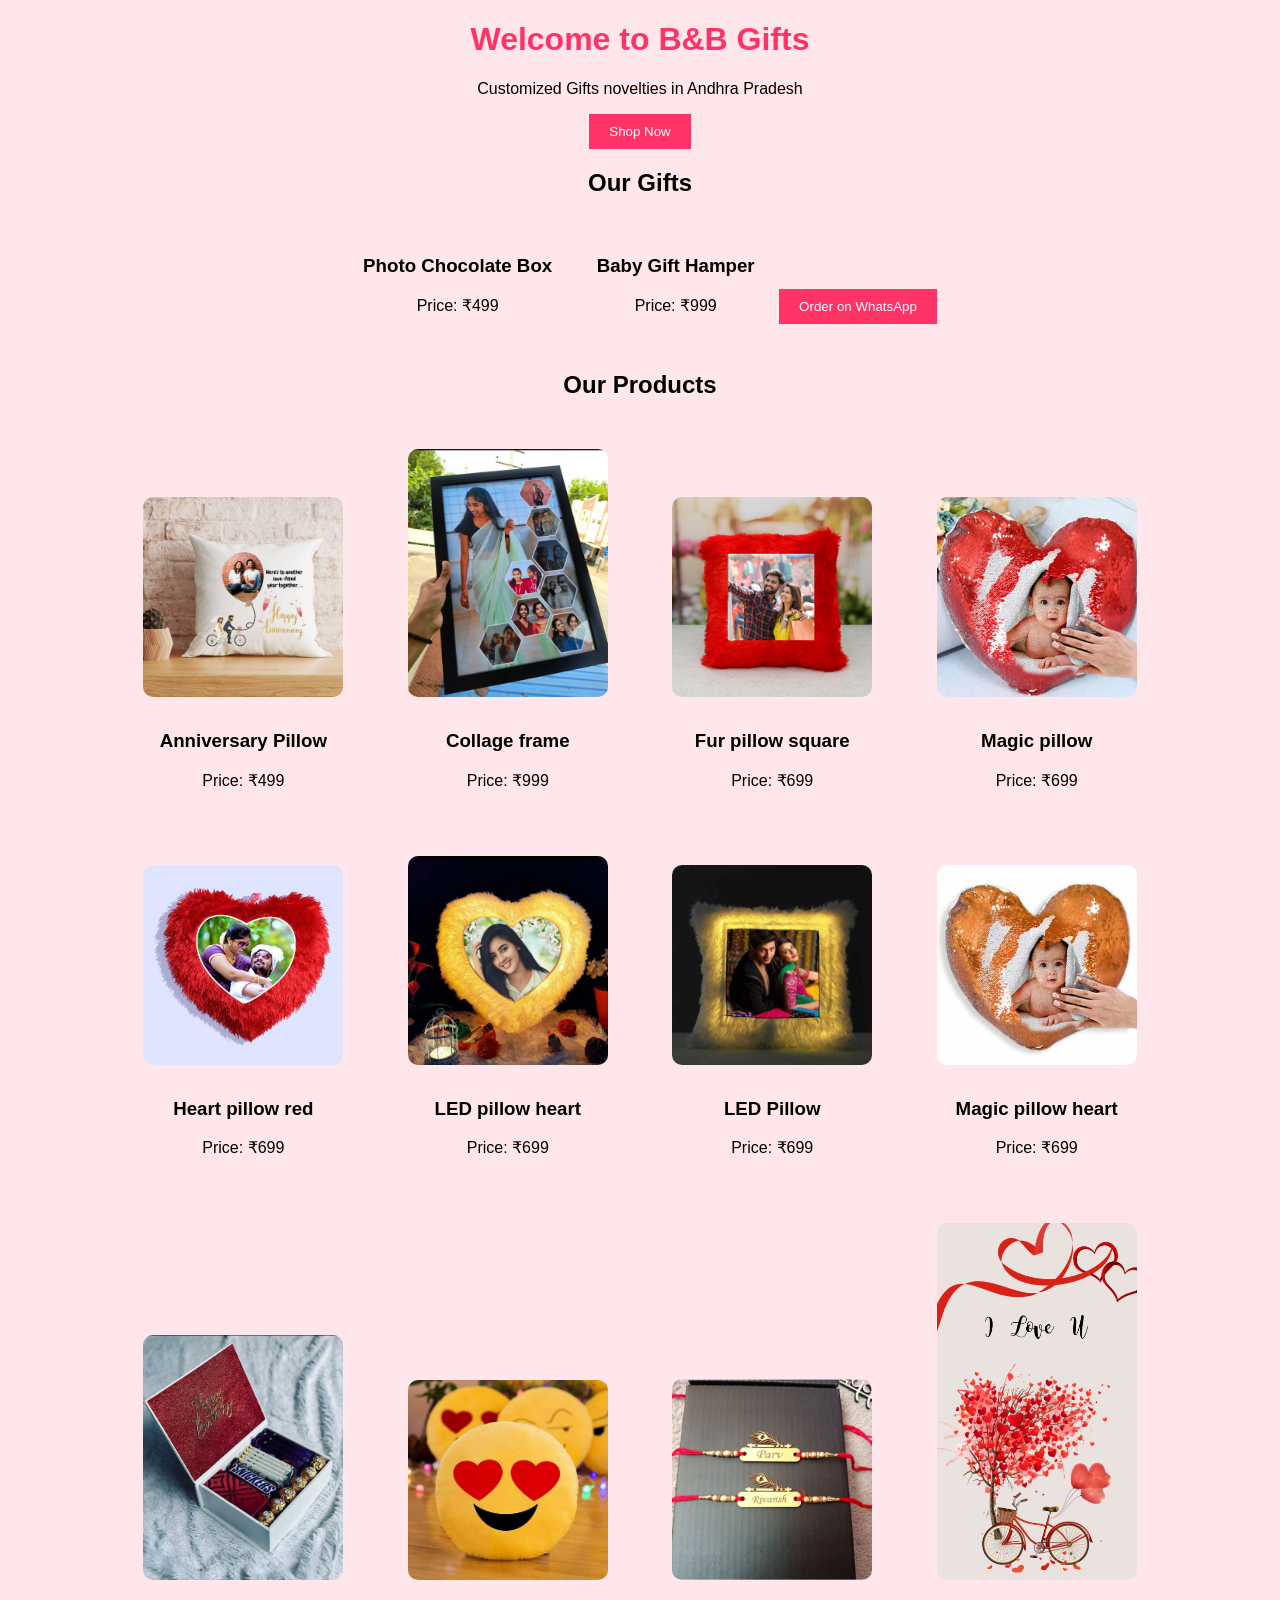
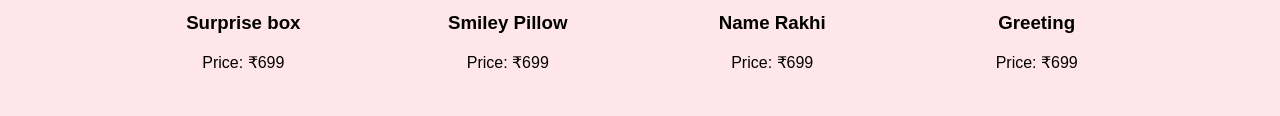
<file: index.html>
<!DOCTYPE html>
<html>
<head>
  <title>B&B Gifts</title>
</head>

<body>

<h1>Welcome to B&B Gifts</h1>
<p>Customized Gifts novelties in Andhra Pradesh</p>

<button>Shop Now</button>

</body>
</html>

<head>
  <link rel="stylesheet" href="style.css">
</head>

<h2>Our Gifts</h2>

<div>
  <h3>Photo Chocolate Box</h3>
  <p>Price: ₹499</p>
</div>

<div>
  <h3>Baby Gift Hamper</h3>
  <p>Price: ₹999</p>
</div>

<a href="https://wa.me/919177003905">
  <button>Order on WhatsApp</button>
</a>

<h2>Our Products</h2>

<div>
  <img src="Anniversary-pillow.jpg" width="200">
  <h3>Anniversary Pillow</h3>
  <p>Price: ₹499</p>
</div>

<div>
  <img src="collage frame.jpeg" width="200">
  <h3>Collage frame</h3>
  <p>Price: ₹999</p>
</div>

<div>
  <img src="fur pillow square.jpg.png" width="200">
  <h3>Fur pillow square</h3>
  <p>Price: ₹699</p>
</div>

<div>
  <img src="Giftsonvy-magic-pillows-1.jpg" width="200">
  <h3>Magic pillow</h3>
  <p>Price: ₹699</p>
</div>

<div>
  <img src="Heart-Pillow-Red-600x600.jpg" width="200">
  <h3>Heart pillow red</h3>
  <p>Price: ₹699</p>
</div>

<div>
  <img src="led pillow heart.webp" width="200">
  <h3>LED pillow heart</h3>
  <p>Price: ₹699</p>
</div>

<div>
  <img src="LED Pillow.jpg" width="200">
  <h3>LED Pillow</h3>
  <p>Price: ₹699</p>
</div>

<div>
  <img src="maggic-pillow-heart-web.jpg" width="200">
  <h3>Magic pillow heart</h3>
  <p>Price: ₹699</p>
</div>

<div>
  <img src="surprise box.jpeg" width="200">
  <h3>Surprise box</h3>
  <p>Price: ₹699</p>
</div>

<div>
  <img src="smiley pillow.jpg" width="200">
  <h3>Smiley Pillow</h3>
  <p>Price: ₹699</p>
</div>

<div>
  <img src="name rakhi.jpg" width="200">
  <h3>Name Rakhi</h3>
  <p>Price: ₹699</p>
</div>

<div>
  <img src="Greeting.jpg" width="200">
  <h3>Greeting</h3>
  <p>Price: ₹699</p>

</div>
</file>
<file: style.css>
body {
  font-family: Arial;
  text-align: center;
  background-color: #ffe6ea;
}

h1 {
  color: #ff3366;
}

button {
  background-color: #ff3366;
  color: white;
  padding: 10px 20px;
  border: none;
}

img{
  border-radius:10px;
  margin:10px;
}

div{
  display:inline-block;
  text-align:center;
  margin:20px;
}
</file>
